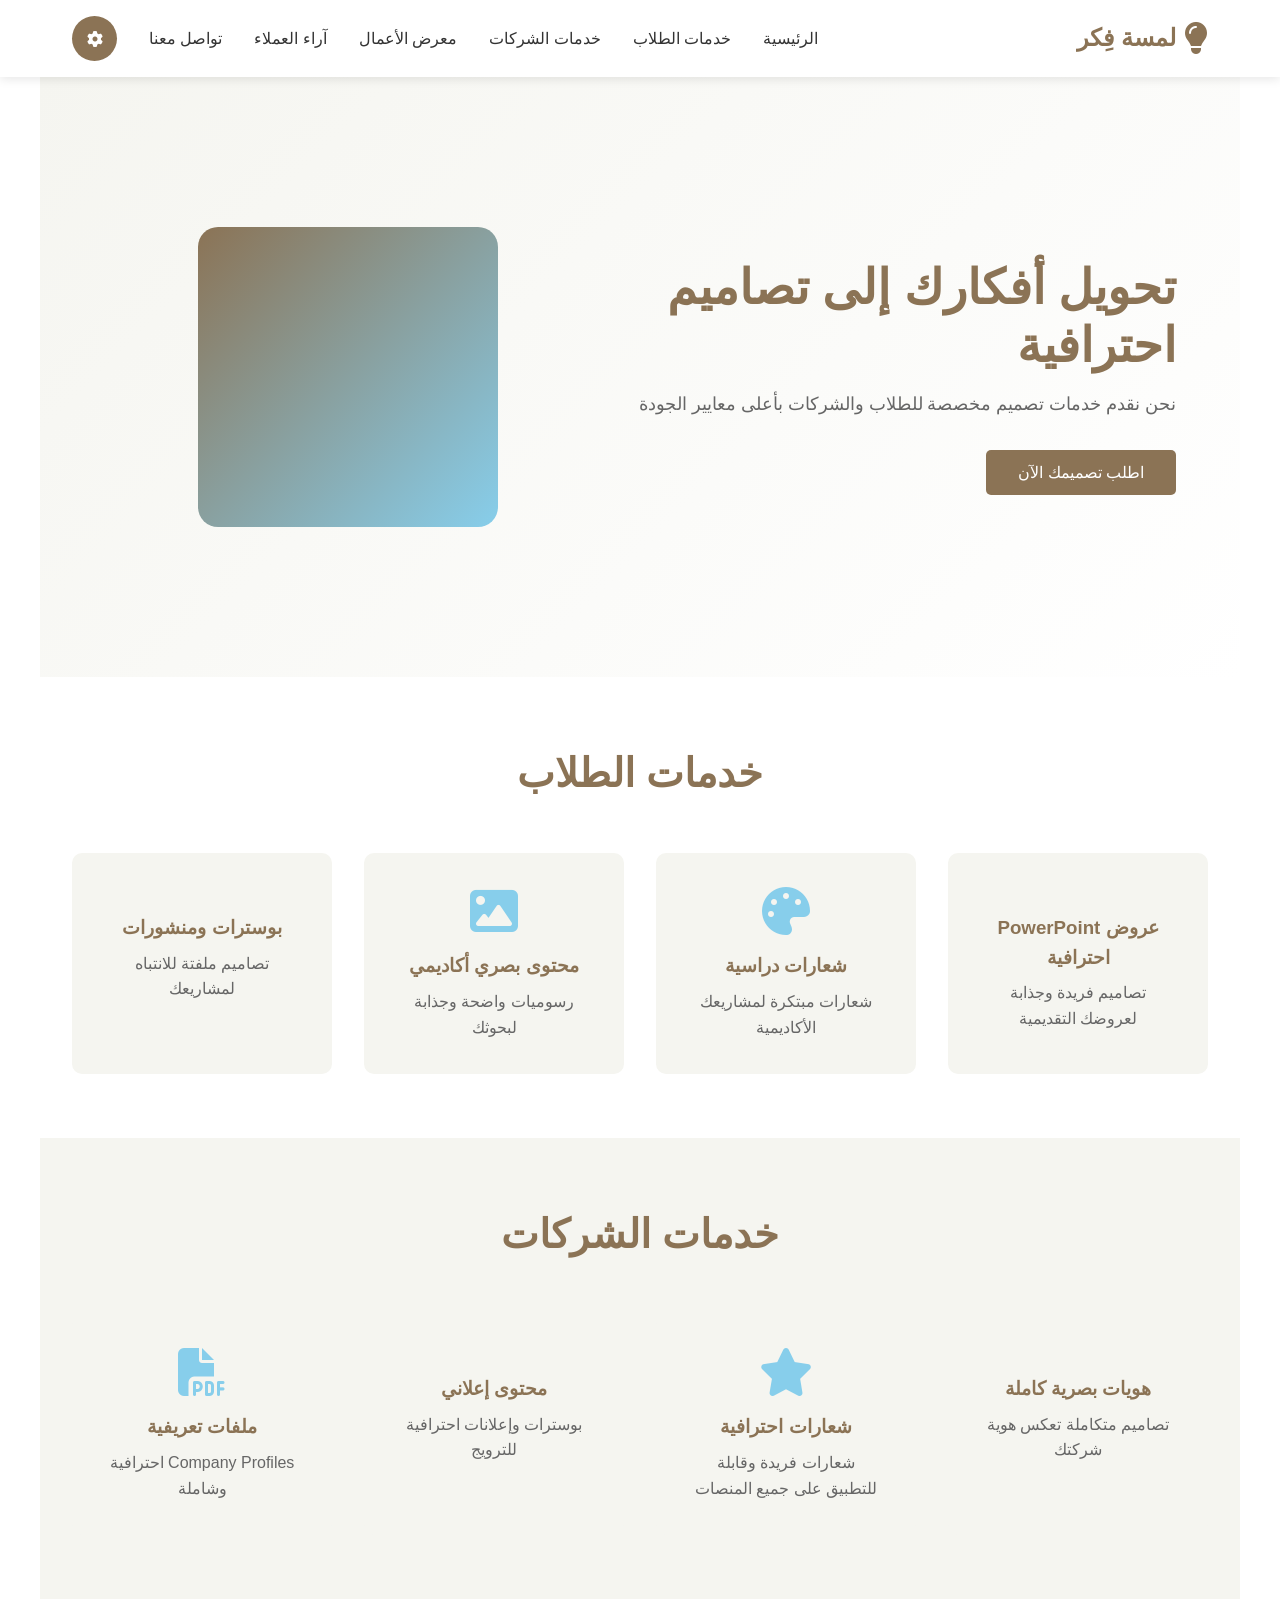
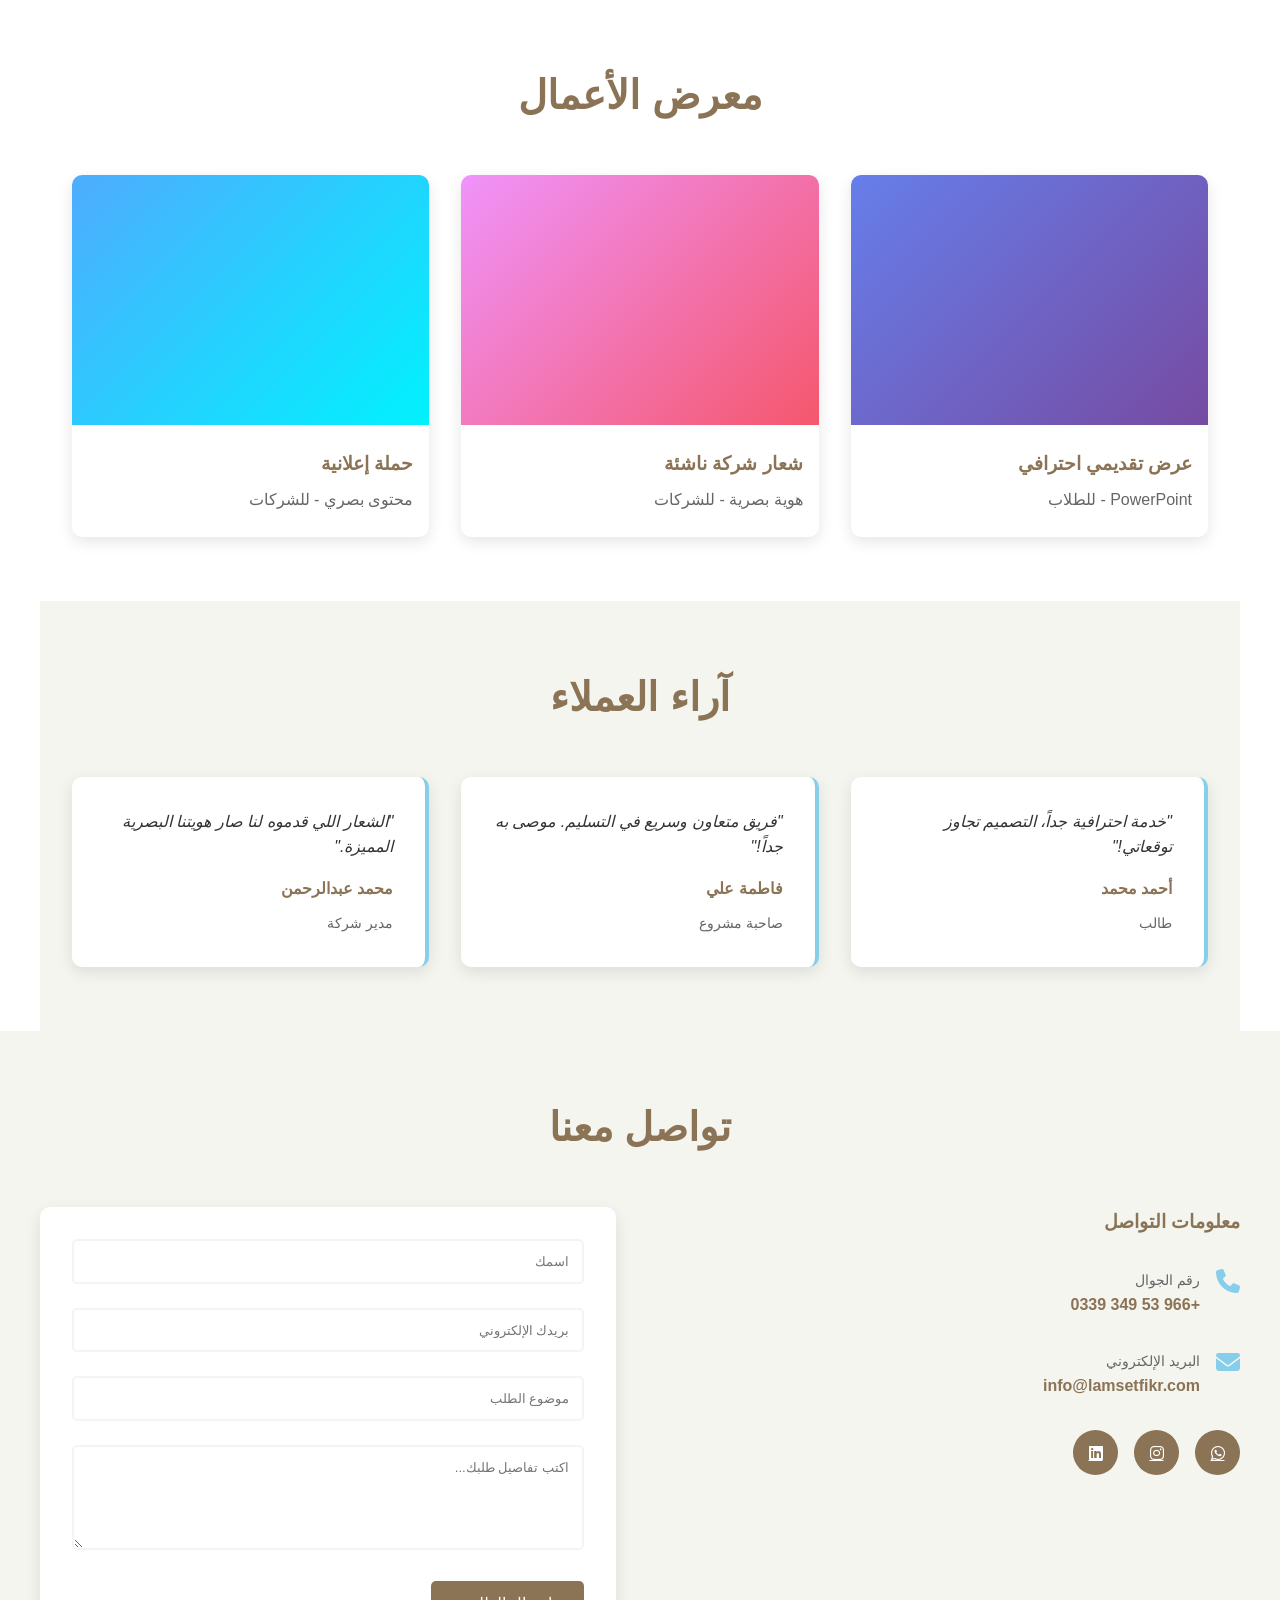
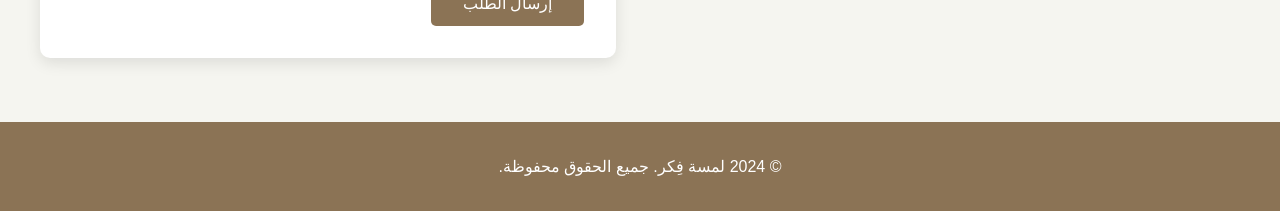
<file: index.html>
<!DOCTYPE html>
<html lang="ar" dir="rtl">
<head>
    <meta charset="UTF-8">
    <meta name="viewport" content="width=device-width, initial-scale=1.0">
    <title>لمسة فِكر - خدمات تصميم احترافية</title>
    <link rel="stylesheet" href="style.css">
    <link rel="stylesheet" href="https://cdnjs.cloudflare.com/ajax/libs/font-awesome/6.4.0/css/all.min.css">
</head>
<body>
    <!-- Navigation Bar -->
    <nav class="navbar">
        <div class="nav-container">
            <div class="logo">
                <i class="fas fa-lightbulb"></i>
                <span>لمسة فِكر</span>
            </div>
            <ul class="nav-menu">
                <li><a href="#home" class="nav-link">الرئيسية</a></li>
                <li><a href="#services-students" class="nav-link">خدمات الطلاب</a></li>
                <li><a href="#services-business" class="nav-link">خدمات الشركات</a></li>
                <li><a href="#portfolio" class="nav-link">معرض الأعمال</a></li>
                <li><a href="#testimonials" class="nav-link">آراء العملاء</a></li>
                <li><a href="#contact" class="nav-link">تواصل معنا</a></li>
                <li><a href="admin.html" class="nav-link admin-link" title="لوحة التحكم"><i class="fas fa-cog"></i></a></li>
            </ul>
            <div class="hamburger">
                <span></span>
                <span></span>
                <span></span>
            </div>
        </div>
    </nav>

    <!-- Hero Section -->
    <section id="home" class="hero">
        <div class="hero-content">
            <h1>تحويل أفكارك إلى تصاميم احترافية</h1>
            <p>نحن نقدم خدمات تصميم مخصصة للطلاب والشركات بأعلى معايير الجودة</p>
            <button class="btn btn-primary" onclick="document.getElementById('contact').scrollIntoView({behavior: 'smooth'})">
                اطلب تصميمك الآن
            </button>
        </div>
        <div class="hero-image">
            <div class="design-element"></div>
        </div>
    </section>

    <!-- Services for Students -->
    <section id="services-students" class="services-section">
        <h2>خدمات الطلاب</h2>
        <div class="services-grid" id="student-services">
            <div class="service-card">
                <i class="fas fa-presentation"></i>
                <h3>عروض PowerPoint احترافية</h3>
                <p>تصاميم فريدة وجذابة لعروضك التقديمية</p>
            </div>
            <div class="service-card">
                <i class="fas fa-palette"></i>
                <h3>شعارات دراسية</h3>
                <p>شعارات مبتكرة لمشاريعك الأكاديمية</p>
            </div>
            <div class="service-card">
                <i class="fas fa-image"></i>
                <h3>محتوى بصري أكاديمي</h3>
                <p>رسوميات واضحة وجذابة لبحوثك</p>
            </div>
            <div class="service-card">
                <i class="fas fa-poster"></i>
                <h3>بوسترات ومنشورات</h3>
                <p>تصاميم ملفتة للانتباه لمشاريعك</p>
            </div>
        </div>
    </section>

    <!-- Services for Business -->
    <section id="services-business" class="services-section alt-bg">
        <h2>خدمات الشركات</h2>
        <div class="services-grid" id="business-services">
            <div class="service-card">
                <i class="fas fa-branding"></i>
                <h3>هويات بصرية كاملة</h3>
                <p>تصاميم متكاملة تعكس هوية شركتك</p>
            </div>
            <div class="service-card">
                <i class="fas fa-star"></i>
                <h3>شعارات احترافية</h3>
                <p>شعارات فريدة وقابلة للتطبيق على جميع المنصات</p>
            </div>
            <div class="service-card">
                <i class="fas fa-ads"></i>
                <h3>محتوى إعلاني</h3>
                <p>بوسترات وإعلانات احترافية للترويج</p>
            </div>
            <div class="service-card">
                <i class="fas fa-file-pdf"></i>
                <h3>ملفات تعريفية</h3>
                <p>Company Profiles احترافية وشاملة</p>
            </div>
        </div>
    </section>

    <!-- Portfolio Section -->
    <section id="portfolio" class="portfolio-section">
        <h2>معرض الأعمال</h2>
        <div class="portfolio-grid" id="portfolio-grid">
            <div class="portfolio-item">
                <div class="portfolio-image" style="background: linear-gradient(135deg, #667eea 0%, #764ba2 100%);"></div>
                <h3>عرض تقديمي احترافي</h3>
                <p>PowerPoint - للطلاب</p>
            </div>
            <div class="portfolio-item">
                <div class="portfolio-image" style="background: linear-gradient(135deg, #f093fb 0%, #f5576c 100%);"></div>
                <h3>شعار شركة ناشئة</h3>
                <p>هوية بصرية - للشركات</p>
            </div>
            <div class="portfolio-item">
                <div class="portfolio-image" style="background: linear-gradient(135deg, #4facfe 0%, #00f2fe 100%);"></div>
                <h3>حملة إعلانية</h3>
                <p>محتوى بصري - للشركات</p>
            </div>
        </div>
    </section>

    <!-- Testimonials Section -->
    <section id="testimonials" class="testimonials-section alt-bg">
        <h2>آراء العملاء</h2>
        <div class="testimonials-grid" id="testimonials-grid">
            <div class="testimonial-card">
                <p>"خدمة احترافية جداً، التصميم تجاوز توقعاتي!"</p>
                <h4>أحمد محمد</h4>
                <span>طالب</span>
            </div>
            <div class="testimonial-card">
                <p>"فريق متعاون وسريع في التسليم. موصى به جداً!"</p>
                <h4>فاطمة علي</h4>
                <span>صاحبة مشروع</span>
            </div>
            <div class="testimonial-card">
                <p>"الشعار اللي قدموه لنا صار هويتنا البصرية المميزة."</p>
                <h4>محمد عبدالرحمن</h4>
                <span>مدير شركة</span>
            </div>
        </div>
    </section>

    <!-- Contact Section -->
    <section id="contact" class="contact-section">
        <h2>تواصل معنا</h2>
        <div class="contact-container">
            <div class="contact-info">
                <h3>معلومات التواصل</h3>
                <div class="info-item">
                    <i class="fas fa-phone"></i>
                    <div>
                        <p>رقم الجوال</p>
                        <a href="https://wa.me/966533490339">+966 53 349 0339</a>
                    </div>
                </div>
                <div class="info-item">
                    <i class="fas fa-envelope"></i>
                    <div>
                        <p>البريد الإلكتروني</p>
                        <a href="mailto:info@lamsetfikr.com">info@lamsetfikr.com</a>
                    </div>
                </div>
                <div class="social-links">
                    <a href="#" title="واتساب"><i class="fab fa-whatsapp"></i></a>
                    <a href="#" title="إنستقرام"><i class="fab fa-instagram"></i></a>
                    <a href="#" title="لينكدإن"><i class="fab fa-linkedin"></i></a>
                </div>
            </div>

            <form class="contact-form" id="contactForm">
                <div class="form-group">
                    <input type="text" placeholder="اسمك" required>
                </div>
                <div class="form-group">
                    <input type="email" placeholder="بريدك الإلكتروني" required>
                </div>
                <div class="form-group">
                    <input type="text" placeholder="موضوع الطلب" required>
                </div>
                <div class="form-group">
                    <textarea placeholder="اكتب تفاصيل طلبك..." rows="5" required></textarea>
                </div>
                <button type="submit" class="btn btn-primary">إرسال الطلب</button>
            </form>
        </div>
    </section>

    <!-- Footer -->
    <footer class="footer">
        <p>&copy; 2024 لمسة فِكر. جميع الحقوق محفوظة.</p>
    </footer>

    <script src="script.js"></script>
</body>
</html>
</file>
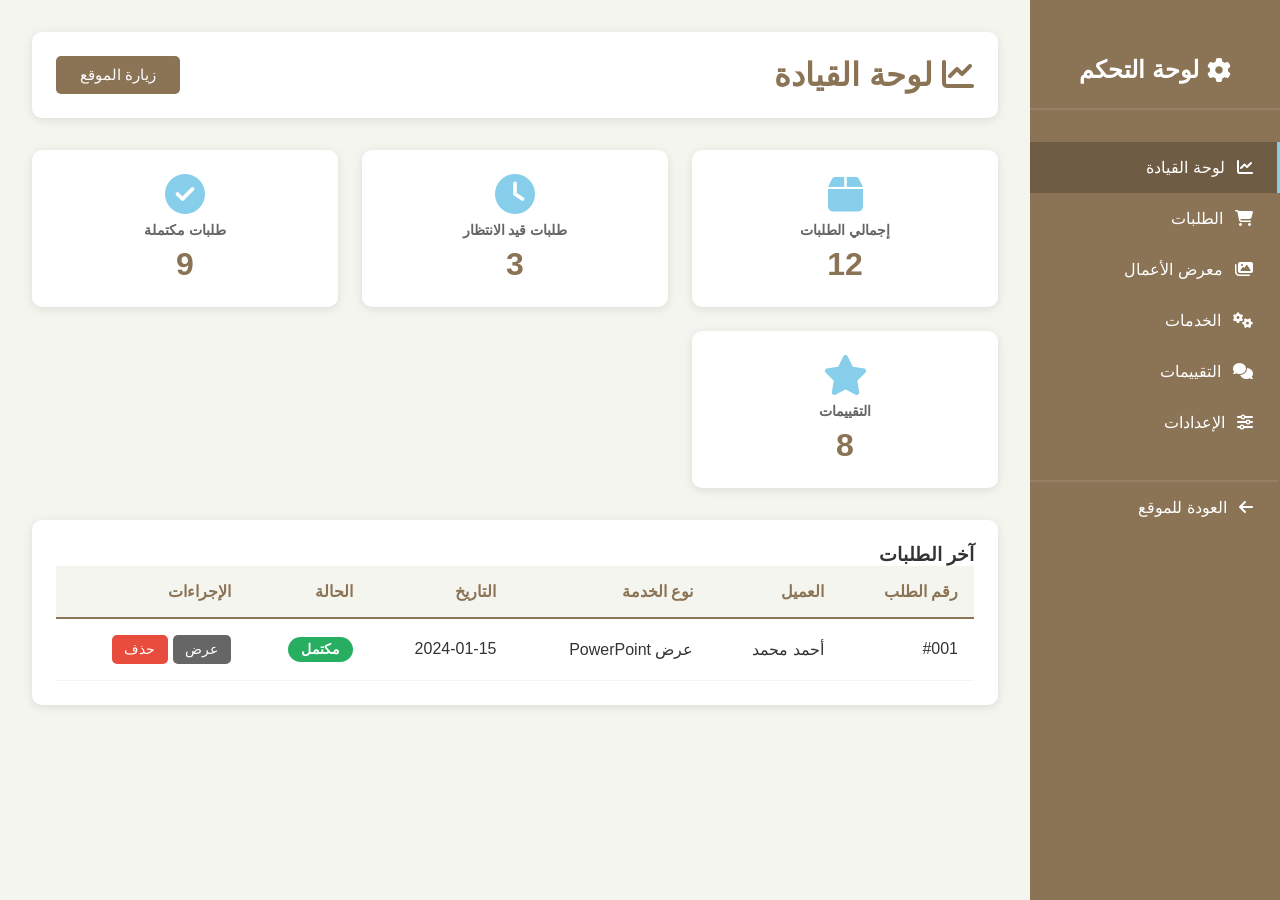
<file: admin.html>
<!DOCTYPE html>
<html lang="ar" dir="rtl">
<head>
    <meta charset="UTF-8">
    <meta name="viewport" content="width=device-width, initial-scale=1.0">
    <title>لوحة التحكم - لمسة فِكر</title>
    <link rel="stylesheet" href="https://cdnjs.cloudflare.com/ajax/libs/font-awesome/6.4.0/css/all.min.css">
    <style>
        :root {
            --primary-color: #8B7355;
            --secondary-color: #87CEEB;
            --light-bg: #F5F5F0;
            --white: #FFFFFF;
            --text-dark: #333333;
            --text-light: #666666;
            --success: #27ae60;
            --danger: #e74c3c;
        }

        * {
            margin: 0;
            padding: 0;
            box-sizing: border-box;
        }

        body {
            font-family: 'Arial', sans-serif;
            background-color: var(--light-bg);
            color: var(--text-dark);
        }

        .admin-container {
            display: flex;
            min-height: 100vh;
        }

        /* Sidebar */
        .sidebar {
            width: 250px;
            background-color: var(--primary-color);
            color: var(--white);
            padding: 2rem 0;
            position: fixed;
            height: 100vh;
            overflow-y: auto;
        }

        .sidebar-header {
            padding: 1.5rem;
            text-align: center;
            border-bottom: 2px solid rgba(255, 255, 255, 0.1);
            margin-bottom: 2rem;
        }

        .sidebar-header h2 {
            font-size: 1.5rem;
            display: flex;
            align-items: center;
            justify-content: center;
            gap: 0.5rem;
        }

        .sidebar-menu {
            list-style: none;
        }

        .sidebar-menu li {
            margin: 0;
        }

        .sidebar-menu a {
            display: block;
            padding: 1rem 1.5rem;
            color: var(--white);
            text-decoration: none;
            transition: all 0.3s ease;
            border-right: 3px solid transparent;
        }

        .sidebar-menu a:hover,
        .sidebar-menu a.active {
            background-color: rgba(0, 0, 0, 0.2);
            border-right-color: var(--secondary-color);
        }

        .sidebar-menu a i {
            margin-left: 0.5rem;
        }

        /* Main Content */
        .main-content {
            margin-right: 250px;
            flex: 1;
            padding: 2rem;
        }

        .page-header {
            display: flex;
            justify-content: space-between;
            align-items: center;
            margin-bottom: 2rem;
            background-color: var(--white);
            padding: 1.5rem;
            border-radius: 10px;
            box-shadow: 0 2px 10px rgba(0, 0, 0, 0.1);
        }

        .page-header h1 {
            color: var(--primary-color);
        }

        .btn {
            padding: 0.6rem 1.5rem;
            border: none;
            border-radius: 5px;
            cursor: pointer;
            font-size: 0.95rem;
            transition: all 0.3s ease;
        }

        .btn-primary {
            background-color: var(--primary-color);
            color: var(--white);
        }

        .btn-primary:hover {
            background-color: var(--secondary-color);
        }

        .btn-secondary {
            background-color: var(--text-light);
            color: var(--white);
        }

        .btn-secondary:hover {
            background-color: var(--text-dark);
        }

        .btn-danger {
            background-color: var(--danger);
            color: var(--white);
        }

        .btn-danger:hover {
            background-color: #c0392b;
        }

        .btn-small {
            padding: 0.4rem 0.8rem;
            font-size: 0.85rem;
        }

        /* Dashboard Grid */
        .dashboard-grid {
            display: grid;
            grid-template-columns: repeat(auto-fit, minmax(250px, 1fr));
            gap: 1.5rem;
            margin-bottom: 2rem;
        }

        .stat-card {
            background-color: var(--white);
            padding: 1.5rem;
            border-radius: 10px;
            box-shadow: 0 2px 10px rgba(0, 0, 0, 0.1);
            text-align: center;
        }

        .stat-card i {
            font-size: 2.5rem;
            color: var(--secondary-color);
            margin-bottom: 0.5rem;
        }

        .stat-card h3 {
            color: var(--text-light);
            font-size: 0.9rem;
            margin-bottom: 0.5rem;
        }

        .stat-card .number {
            font-size: 2rem;
            color: var(--primary-color);
            font-weight: bold;
        }

        /* Tables */
        .table-container {
            background-color: var(--white);
            padding: 1.5rem;
            border-radius: 10px;
            box-shadow: 0 2px 10px rgba(0, 0, 0, 0.1);
            margin-bottom: 2rem;
            overflow-x: auto;
        }

        table {
            width: 100%;
            border-collapse: collapse;
        }

        table th {
            background-color: var(--light-bg);
            color: var(--primary-color);
            padding: 1rem;
            text-align: right;
            font-weight: 600;
            border-bottom: 2px solid var(--primary-color);
        }

        table td {
            padding: 1rem;
            border-bottom: 1px solid var(--light-bg);
        }

        table tr:hover {
            background-color: var(--light-bg);
        }

        .status-badge {
            display: inline-block;
            padding: 0.3rem 0.8rem;
            border-radius: 20px;
            font-size: 0.85rem;
            font-weight: bold;
        }

        .status-pending {
            background-color: #f39c12;
            color: var(--white);
        }

        .status-completed {
            background-color: var(--success);
            color: var(--white);
        }

        .status-cancelled {
            background-color: var(--danger);
            color: var(--white);
        }

        /* Forms */
        .form-group {
            margin-bottom: 1.5rem;
        }

        .form-group label {
            display: block;
            margin-bottom: 0.5rem;
            color: var(--primary-color);
            font-weight: 500;
        }

        .form-group input,
        .form-group textarea,
        .form-group select {
            width: 100%;
            padding: 0.8rem;
            border: 2px solid var(--light-bg);
            border-radius: 5px;
            font-family: inherit;
            transition: border-color 0.3s ease;
        }

        .form-group input:focus,
        .form-group textarea:focus,
        .form-group select:focus {
            outline: none;
            border-color: var(--secondary-color);
        }

        .form-container {
            background-color: var(--white);
            padding: 2rem;
            border-radius: 10px;
            box-shadow: 0 2px 10px rgba(0, 0, 0, 0.1);
            max-width: 600px;
            margin: 0 auto;
        }

        .action-buttons {
            display: flex;
            gap: 1rem;
            justify-content: center;
            margin-top: 2rem;
        }

        /* Modals */
        .modal {
            display: none;
            position: fixed;
            top: 0;
            left: 0;
            width: 100%;
            height: 100%;
            background-color: rgba(0, 0, 0, 0.5);
            z-index: 2000;
            align-items: center;
            justify-content: center;
        }

        .modal.active {
            display: flex;
        }

        .modal-content {
            background-color: var(--white);
            padding: 2rem;
            border-radius: 10px;
            max-width: 500px;
            width: 90%;
            box-shadow: 0 10px 40px rgba(0, 0, 0, 0.2);
        }

        .modal-header {
            display: flex;
            justify-content: space-between;
            align-items: center;
            margin-bottom: 1.5rem;
            border-bottom: 2px solid var(--light-bg);
            padding-bottom: 1rem;
        }

        .modal-header h2 {
            color: var(--primary-color);
        }

        .close-modal {
            background: none;
            border: none;
            font-size: 1.5rem;
            cursor: pointer;
            color: var(--text-light);
        }

        .alert {
            padding: 1rem;
            border-radius: 5px;
            margin-bottom: 1.5rem;
        }

        .alert-success {
            background-color: #d4edda;
            color: #155724;
            border: 1px solid #c3e6cb;
        }

        .alert-error {
            background-color: #f8d7da;
            color: #721c24;
            border: 1px solid #f5c6cb;
        }

        /* Responsive */
        @media (max-width: 768px) {
            .sidebar {
                width: 100%;
                height: auto;
                position: relative;
            }

            .admin-container {
                flex-direction: column;
            }

            .main-content {
                margin-right: 0;
            }

            .sidebar-menu {
                display: flex;
                flex-wrap: wrap;
            }

            .sidebar-menu a {
                flex: 1;
                min-width: 150px;
            }
        }
    </style>
</head>
<body>
    <div class="admin-container">
        <!-- Sidebar -->
        <aside class="sidebar">
            <div class="sidebar-header">
                <h2>
                    <i class="fas fa-cog"></i>
                    لوحة التحكم
                </h2>
            </div>
            <ul class="sidebar-menu">
                <li><a href="#dashboard" class="menu-link active" data-page="dashboard"><i class="fas fa-chart-line"></i> لوحة القيادة</a></li>
                <li><a href="#orders" class="menu-link" data-page="orders"><i class="fas fa-shopping-cart"></i> الطلبات</a></li>
                <li><a href="#portfolio" class="menu-link" data-page="portfolio"><i class="fas fa-images"></i> معرض الأعمال</a></li>
                <li><a href="#services" class="menu-link" data-page="services"><i class="fas fa-cogs"></i> الخدمات</a></li>
                <li><a href="#testimonials" class="menu-link" data-page="testimonials"><i class="fas fa-comments"></i> التقييمات</a></li>
                <li><a href="#settings" class="menu-link" data-page="settings"><i class="fas fa-sliders-h"></i> الإعدادات</a></li>
                <li><a href="index.html" style="border-top: 2px solid rgba(255,255,255,0.1); margin-top: 2rem; padding-top: 1rem;"><i class="fas fa-arrow-left"></i> العودة للموقع</a></li>
            </ul>
        </aside>

        <!-- Main Content -->
        <main class="main-content">
            <!-- Dashboard Page -->
            <div id="dashboard-page" class="page">
                <div class="page-header">
                    <h1><i class="fas fa-chart-line"></i> لوحة القيادة</h1>
                    <button class="btn btn-primary" onclick="location.href='index.html'">زيارة الموقع</button>
                </div>

                <div class="dashboard-grid">
                    <div class="stat-card">
                        <i class="fas fa-box"></i>
                        <h3>إجمالي الطلبات</h3>
                        <div class="number" id="total-orders">0</div>
                    </div>
                    <div class="stat-card">
                        <i class="fas fa-clock"></i>
                        <h3>طلبات قيد الانتظار</h3>
                        <div class="number" id="pending-orders">0</div>
                    </div>
                    <div class="stat-card">
                        <i class="fas fa-check-circle"></i>
                        <h3>طلبات مكتملة</h3>
                        <div class="number" id="completed-orders">0</div>
                    </div>
                    <div class="stat-card">
                        <i class="fas fa-star"></i>
                        <h3>التقييمات</h3>
                        <div class="number" id="testimonials-count">0</div>
                    </div>
                </div>

                <div class="table-container">
                    <h3>آخر الطلبات</h3>
                    <table id="recent-orders-table">
                        <thead>
                            <tr>
                                <th>رقم الطلب</th>
                                <th>العميل</th>
                                <th>نوع الخدمة</th>
                                <th>التاريخ</th>
                                <th>الحالة</th>
                                <th>الإجراءات</th>
                            </tr>
                        </thead>
                        <tbody>
                            <tr>
                                <td>#001</td>
                                <td>أحمد محمد</td>
                                <td>عرض PowerPoint</td>
                                <td>2024-01-15</td>
                                <td><span class="status-badge status-completed">مكتمل</span></td>
                                <td>
                                    <button class="btn btn-secondary btn-small">عرض</button>
                                    <button class="btn btn-danger btn-small">حذف</button>
                                </td>
                            </tr>
                        </tbody>
                    </table>
                </div>
            </div>

            <!-- Orders Page -->
            <div id="orders-page" class="page" style="display: none;">
                <div class="page-header">
                    <h1><i class="fas fa-shopping-cart"></i> إدارة الطلبات</h1>
                    <button class="btn btn-primary" onclick="openModal('add-order-modal')">طلب جديد</button>
                </div>

                <div class="table-container">
                    <table id="orders-table">
                        <thead>
                            <tr>
                                <th>رقم الطلب</th>
                                <th>العميل</th>
                                <th>الخدمة</th>
                                <th>التاريخ</th>
                                <th>الحالة</th>
                                <th>الإجراءات</th>
                            </tr>
                        </thead>
                        <tbody>
                            <tr>
                                <td>#001</td>
                                <td>أحمد محمد</td>
                                <td>عرض PowerPoint</td>
                                <td>2024-01-15</td>
                                <td><span class="status-badge status-completed">مكتمل</span></td>
                                <td>
                                    <button class="btn btn-secondary btn-small" onclick="editOrder(1)">تعديل</button>
                                    <button class="btn btn-danger btn-small" onclick="deleteOrder(1)">حذف</button>
                                </td>
                            </tr>
                            <tr>
                                <td>#002</td>
                                <td>فاطمة علي</td>
                                <td>شعار شركة</td>
                                <td>2024-01-18</td>
                                <td><span class="status-badge status-pending">قيد الانتظار</span></td>
                                <td>
                                    <button class="btn btn-secondary btn-small" onclick="editOrder(2)">تعديل</button>
                                    <button class="btn btn-danger btn-small" onclick="deleteOrder(2)">حذف</button>
                                </td>
                            </tr>
                        </tbody>
                    </table>
                </div>
            </div>

            <!-- Portfolio Page -->
            <div id="portfolio-page" class="page" style="display: none;">
                <div class="page-header">
                    <h1><i class="fas fa-images"></i> معرض الأعمال</h1>
                    <button class="btn btn-primary" onclick="openModal('add-portfolio-modal')">إضافة عمل جديد</button>
                </div>

                <div class="table-container">
                    <table id="portfolio-table">
                        <thead>
                            <tr>
                                <th>اسم المشروع</th>
                                <th>النوع</th>
                                <th>التاريخ</th>
                                <th>الفئة</th>
                                <th>الإجراءات</th>
                            </tr>
                        </thead>
                        <tbody>
                            <tr>
                                <td>عرض تقديمي احترافي</td>
                                <td>PowerPoint</td>
                                <td>2024-01-20</td>
                                <td>طلاب</td>
                                <td>
                                    <button class="btn btn-secondary btn-small">تعديل</button>
                                    <button class="btn btn-danger btn-small">حذف</button>
                                </td>
                            </tr>
                            <tr>
                                <td>شعار شركة ناشئة</td>
                                <td>شعار</td>
                                <td>2024-01-18</td>
                                <td>شركات</td>
                                <td>
                                    <button class="btn btn-secondary btn-small">تعديل</button>
                                    <button class="btn btn-danger btn-small">حذف</button>
                                </td>
                            </tr>
                        </tbody>
                    </table>
                </div>
            </div>

            <!-- Services Page -->
            <div id="services-page" class="page" style="display: none;">
                <div class="page-header">
                    <h1><i class="fas fa-cogs"></i> إدارة الخدمات</h1>
                    <button class="btn btn-primary" onclick="openModal('add-service-modal')">خدمة جديدة</button>
                </div>

                <div class="table-container">
                    <table id="services-table">
                        <thead>
                            <tr>
                                <th>اسم الخدمة</th>
                                <th>الفئة</th>
                                <th>الوصف</th>
                                <th>الإجراءات</th>
                            </tr>
                        </thead>
                        <tbody>
                            <tr>
                                <td>عروض PowerPoint احترافية</td>
                                <td>طلاب</td>
                                <td>تصاميم فريدة وجذابة لعروضك التقديمية</td>
                                <td>
                                    <button class="btn btn-secondary btn-small">تعديل</button>
                                    <button class="btn btn-danger btn-small">حذف</button>
                                </td>
                            </tr>
                            <tr>
                                <td>هويات بصرية كاملة</td>
                                <td>شركات</td>
                                <td>تصاميم متكاملة تعكس هوية شركتك</td>
                                <td>
                                    <button class="btn btn-secondary btn-small">تعديل</button>
                                    <button class="btn btn-danger btn-small">حذف</button>
                                </td>
                            </tr>
                        </tbody>
                    </table>
                </div>
            </div>

            <!-- Testimonials Page -->
            <div id="testimonials-page" class="page" style="display: none;">
                <div class="page-header">
                    <h1><i class="fas fa-comments"></i> إدارة التقييمات</h1>
                    <button class="btn btn-primary" onclick="openModal('add-testimonial-modal')">تقييم جديد</button>
                </div>

                <div class="table-container">
                    <table id="testimonials-table">
                        <thead>
                            <tr>
                                <th>العميل</th>
                                <th>التقييم</th>
                                <th>النص</th>
                                <th>الإجراءات</th>
                            </tr>
                        </thead>
                        <tbody>
                            <tr>
                                <td>أحمد محمد</td>
                                <td>⭐⭐⭐⭐⭐</td>
                                <td>خدمة احترافية جداً، التصميم تجاوز توقعاتي!</td>
                                <td>
                                    <button class="btn btn-secondary btn-small">تعديل</button>
                                    <button class="btn btn-danger btn-small">حذف</button>
                                </td>
                            </tr>
                        </tbody>
                    </table>
                </div>
            </div>

            <!-- Settings Page -->
            <div id="settings-page" class="page" style="display: none;">
                <div class="page-header">
                    <h1><i class="fas fa-sliders-h"></i> الإعدادات</h1>
                </div>

                <div class="form-container">
                    <form id="settings-form">
                        <div class="form-group">
                            <label>اسم الموقع</label>
                            <input type="text" value="لمسة فِكر" required>
                        </div>
                        <div class="form-group">
                            <label>رقم الهاتف</label>
                            <input type="tel" value="0533490339" required>
                        </div>
                        <div class="form-group">
                            <label>البريد الإلكتروني</label>
                            <input type="email" value="info@lamsetfikr.com" required>
                        </div>
                        <div class="form-group">
                            <label>وصف الموقع</label>
                            <textarea rows="4" required>خدمات تصميم احترافية للطلاب والشركات</textarea>
                        </div>
                        <div class="action-buttons">
                            <button type="submit" class="btn btn-primary">حفظ التغييرات</button>
                            <button type="reset" class="btn btn-secondary">إلغاء</button>
                        </div>
                    </form>
                </div>
            </div>
        </main>
    </div>

    <!-- Modals -->
    <div id="add-order-modal" class="modal">
        <div class="modal-content">
            <div class="modal-header">
                <h2>طلب جديد</h2>
                <button class="close-modal" onclick="closeModal('add-order-modal')">×</button>
            </div>
            <form>
                <div class="form-group">
                    <label>اسم العميل</label>
                    <input type="text" required>
                </div>
                <div class="form-group">
                    <label>البريد الإلكتروني</label>
                    <input type="email" required>
                </div>
                <div class="form-group">
                    <label>نوع الخدمة</label>
                    <select required>
                        <option>اختر الخدمة</option>
                        <option>عروض PowerPoint</option>
                        <option>شعار</option>
                        <option>محتوى بصري</option>
                    </select>
                </div>
                <div class="form-group">
                    <label>الوصف</label>
                    <textarea rows="4" required></textarea>
                </div>
                <div class="action-buttons">
                    <button type="submit" class="btn btn-primary">إضافة الطلب</button>
                    <button type="button" class="btn btn-secondary" onclick="closeModal('add-order-modal')">إلغاء</button>
                </div>
            </form>
        </div>
    </div>

    <div id="add-portfolio-modal" class="modal">
        <div class="modal-content">
            <div class="modal-header">
                <h2>إضافة عمل جديد</h2>
                <button class="close-modal" onclick="closeModal('add-portfolio-modal')">×</button>
            </div>
            <form>
                <div class="form-group">
                    <label>اسم المشروع</label>
                    <input type="text" required>
                </div>
                <div class="form-group">
                    <label>النوع</label>
                    <select required>
                        <option>اختر النوع</option>
                        <option>PowerPoint</option>
                        <option>شعار</option>
                        <option>بوستر</option>
                    </select>
                </div>
                <div class="form-group">
                    <label>الفئة</label>
                    <select required>
                        <option>اختر الفئة</option>
                        <option>طلاب</option>
                        <option>شركات</option>
                    </select>
                </div>
                <div class="form-group">
                    <label>الصورة</label>
                    <input type="file" accept="image/*" required>
                </div>
                <div class="action-buttons">
                    <button type="submit" class="btn btn-primary">إضافة</button>
                    <button type="button" class="btn btn-secondary" onclick="closeModal('add-portfolio-modal')">إلغاء</button>
                </div>
            </form>
        </div>
    </div>

    <script>
        // Menu Navigation
        const menuLinks = document.querySelectorAll('.menu-link');
        const pages = document.querySelectorAll('.page');

        menuLinks.forEach(link => {
            link.addEventListener('click', (e) => {
                e.preventDefault();
                
                // Remove active class from all links
                menuLinks.forEach(l => l.classList.remove('active'));
                link.classList.add('active');

                // Hide all pages
                pages.forEach(page => page.style.display = 'none');

                // Show selected page
                const pageId = link.dataset.page + '-page';
                const page = document.getElementById(pageId);
                if (page) {
                    page.style.display = 'block';
                }
            });
        });

        // Modal Functions
        function openModal(modalId) {
            document.getElementById(modalId).classList.add('active');
        }

        function closeModal(modalId) {
            document.getElementById(modalId).classList.remove('active');
        }

        // Close modal when clicking outside
        window.addEventListener('click', (e) => {
            if (e.target.classList.contains('modal')) {
                e.target.classList.remove('active');
            }
        });

        // Dummy functions
        function editOrder(id) {
            alert('تعديل الطلب رقم: ' + id);
        }

        function deleteOrder(id) {
            if (confirm('هل تأكد من حذف الطلب؟')) {
                alert('تم حذف الطلب رقم: ' + id);
            }
        }

        // Initialize
        document.addEventListener('DOMContentLoaded', () => {
            // Load stats
            updateStats();
        });

        function updateStats() {
            document.getElementById('total-orders').textContent = '12';
            document.getElementById('pending-orders').textContent = '3';
            document.getElementById('completed-orders').textContent = '9';
            document.getElementById('testimonials-count').textContent = '8';
        }
    </script>
</body>
</html>
</file>
<file: style.css>
:root {
    --primary-color: #8B7355;
    --secondary-color: #87CEEB;
    --light-bg: #F5F5F0;
    --white: #FFFFFF;
    --text-dark: #333333;
    --text-light: #666666;
}

* {
    margin: 0;
    padding: 0;
    box-sizing: border-box;
}

body {
    font-family: 'Arial', sans-serif;
    line-height: 1.6;
    color: var(--text-dark);
    background-color: var(--white);
}

/* Navigation Bar */
.navbar {
    background-color: var(--white);
    box-shadow: 0 2px 10px rgba(0, 0, 0, 0.1);
    position: sticky;
    top: 0;
    z-index: 1000;
}

.nav-container {
    display: flex;
    justify-content: space-between;
    align-items: center;
    padding: 1rem 2rem;
    max-width: 1200px;
    margin: 0 auto;
}

.logo {
    display: flex;
    align-items: center;
    gap: 0.5rem;
    font-size: 1.5rem;
    font-weight: bold;
    color: var(--primary-color);
}

.logo i {
    font-size: 2rem;
}

.nav-menu {
    display: flex;
    list-style: none;
    gap: 2rem;
    align-items: center;
}

.nav-link {
    text-decoration: none;
    color: var(--text-dark);
    transition: color 0.3s ease;
    font-weight: 500;
}

.nav-link:hover {
    color: var(--secondary-color);
}

.admin-link {
    background-color: var(--primary-color);
    color: var(--white) !important;
    padding: 0.5rem 1rem;
    border-radius: 50%;
    width: 45px;
    height: 45px;
    display: flex;
    align-items: center;
    justify-content: center;
    transition: all 0.3s ease;
}

.admin-link:hover {
    background-color: var(--secondary-color);
    transform: scale(1.1);
}

.hamburger {
    display: none;
    flex-direction: column;
    cursor: pointer;
}

.hamburger span {
    width: 25px;
    height: 3px;
    background-color: var(--text-dark);
    margin: 5px 0;
    border-radius: 3px;
}

/* Hero Section */
.hero {
    display: flex;
    align-items: center;
    justify-content: space-between;
    padding: 4rem 2rem;
    background: linear-gradient(135deg, var(--light-bg) 0%, var(--white) 100%);
    min-height: 600px;
    max-width: 1200px;
    margin: 0 auto;
}

.hero-content {
    flex: 1;
    padding-right: 2rem;
}

.hero-content h1 {
    font-size: 3rem;
    color: var(--primary-color);
    margin-bottom: 1rem;
    line-height: 1.2;
}

.hero-content p {
    font-size: 1.1rem;
    color: var(--text-light);
    margin-bottom: 2rem;
}

.hero-image {
    flex: 1;
    display: flex;
    justify-content: center;
    align-items: center;
}

.design-element {
    width: 300px;
    height: 300px;
    background: linear-gradient(135deg, var(--primary-color), var(--secondary-color));
    border-radius: 20px;
    animation: float 3s ease-in-out infinite;
}

@keyframes float {
    0%, 100% { transform: translateY(0px); }
    50% { transform: translateY(-20px); }
}

/* Buttons */
.btn {
    padding: 0.8rem 2rem;
    border: none;
    border-radius: 5px;
    font-size: 1rem;
    cursor: pointer;
    transition: all 0.3s ease;
}

.btn-primary {
    background-color: var(--primary-color);
    color: var(--white);
}

.btn-primary:hover {
    background-color: var(--secondary-color);
    transform: translateY(-2px);
    box-shadow: 0 5px 15px rgba(0, 0, 0, 0.2);
}

/* Services Section */
.services-section {
    padding: 4rem 2rem;
    max-width: 1200px;
    margin: 0 auto;
}

.services-section h2 {
    font-size: 2.5rem;
    text-align: center;
    color: var(--primary-color);
    margin-bottom: 3rem;
}

.services-grid {
    display: grid;
    grid-template-columns: repeat(auto-fit, minmax(250px, 1fr));
    gap: 2rem;
}

.service-card {
    background-color: var(--light-bg);
    padding: 2rem;
    border-radius: 10px;
    text-align: center;
    transition: all 0.3s ease;
    border: 2px solid transparent;
}

.service-card:hover {
    transform: translateY(-10px);
    border-color: var(--secondary-color);
    box-shadow: 0 10px 30px rgba(0, 0, 0, 0.1);
}

.service-card i {
    font-size: 3rem;
    color: var(--secondary-color);
    margin-bottom: 1rem;
}

.service-card h3 {
    color: var(--primary-color);
    margin-bottom: 0.5rem;
}

.service-card p {
    color: var(--text-light);
}

.alt-bg {
    background-color: var(--light-bg);
}

/* Portfolio Section */
.portfolio-section {
    padding: 4rem 2rem;
    max-width: 1200px;
    margin: 0 auto;
}

.portfolio-section h2 {
    font-size: 2.5rem;
    text-align: center;
    color: var(--primary-color);
    margin-bottom: 3rem;
}

.portfolio-grid {
    display: grid;
    grid-template-columns: repeat(auto-fit, minmax(300px, 1fr));
    gap: 2rem;
}

.portfolio-item {
    border-radius: 10px;
    overflow: hidden;
    box-shadow: 0 5px 15px rgba(0, 0, 0, 0.1);
    transition: all 0.3s ease;
}

.portfolio-item:hover {
    transform: scale(1.05);
}

.portfolio-image {
    width: 100%;
    height: 250px;
    display: flex;
    align-items: center;
    justify-content: center;
}

.portfolio-item h3 {
    padding: 1.5rem 1rem 0.5rem;
    color: var(--primary-color);
}

.portfolio-item p {
    padding: 0 1rem 1.5rem;
    color: var(--text-light);
}

/* Testimonials Section */
.testimonials-section {
    padding: 4rem 2rem;
    max-width: 1200px;
    margin: 0 auto;
}

.testimonials-section h2 {
    font-size: 2.5rem;
    text-align: center;
    color: var(--primary-color);
    margin-bottom: 3rem;
}

.testimonials-grid {
    display: grid;
    grid-template-columns: repeat(auto-fit, minmax(280px, 1fr));
    gap: 2rem;
}

.testimonial-card {
    background-color: var(--white);
    padding: 2rem;
    border-radius: 10px;
    box-shadow: 0 5px 15px rgba(0, 0, 0, 0.1);
    border-right: 4px solid var(--secondary-color);
}

.testimonial-card p {
    color: var(--text-dark);
    margin-bottom: 1rem;
    font-style: italic;
}

.testimonial-card h4 {
    color: var(--primary-color);
    margin-bottom: 0.5rem;
}

.testimonial-card span {
    color: var(--text-light);
    font-size: 0.9rem;
}

/* Contact Section */
.contact-section {
    padding: 4rem 2rem;
    background-color: var(--light-bg);
}

.contact-section h2 {
    font-size: 2.5rem;
    text-align: center;
    color: var(--primary-color);
    margin-bottom: 3rem;
}

.contact-container {
    display: grid;
    grid-template-columns: 1fr 1fr;
    gap: 3rem;
    max-width: 1200px;
    margin: 0 auto;
}

.contact-info h3 {
    color: var(--primary-color);
    margin-bottom: 2rem;
}

.info-item {
    display: flex;
    gap: 1rem;
    margin-bottom: 2rem;
}

.info-item i {
    font-size: 1.5rem;
    color: var(--secondary-color);
}

.info-item p {
    color: var(--text-light);
    font-size: 0.9rem;
}

.info-item a {
    color: var(--primary-color);
    text-decoration: none;
    font-weight: bold;
}

.info-item a:hover {
    color: var(--secondary-color);
}

.social-links {
    display: flex;
    gap: 1rem;
    margin-top: 2rem;
}

.social-links a {
    width: 45px;
    height: 45px;
    background-color: var(--primary-color);
    color: var(--white);
    border-radius: 50%;
    display: flex;
    align-items: center;
    justify-content: center;
    transition: all 0.3s ease;
}

.social-links a:hover {
    background-color: var(--secondary-color);
    transform: scale(1.1);
}

/* Contact Form */
.contact-form {
    background-color: var(--white);
    padding: 2rem;
    border-radius: 10px;
    box-shadow: 0 5px 15px rgba(0, 0, 0, 0.1);
}

.form-group {
    margin-bottom: 1.5rem;
}

.form-group input,
.form-group textarea {
    width: 100%;
    padding: 0.8rem;
    border: 2px solid var(--light-bg);
    border-radius: 5px;
    font-family: inherit;
    transition: border-color 0.3s ease;
}

.form-group input:focus,
.form-group textarea:focus {
    outline: none;
    border-color: var(--secondary-color);
}

/* Footer */
.footer {
    background-color: var(--primary-color);
    color: var(--white);
    text-align: center;
    padding: 2rem;
}

/* Responsive Design */
@media (max-width: 768px) {
    .nav-menu {
        display: none;
    }

    .hamburger {
        display: flex;
    }

    .hero {
        flex-direction: column;
        min-height: auto;
    }

    .hero-content {
        padding-right: 0;
        text-align: center;
    }

    .hero-content h1 {
        font-size: 2rem;
    }

    .design-element {
        width: 200px;
        height: 200px;
    }

    .contact-container {
        grid-template-columns: 1fr;
    }

    .services-section h2,
    .portfolio-section h2,
    .testimonials-section h2,
    .contact-section h2 {
        font-size: 2rem;
    }
}
</file>
